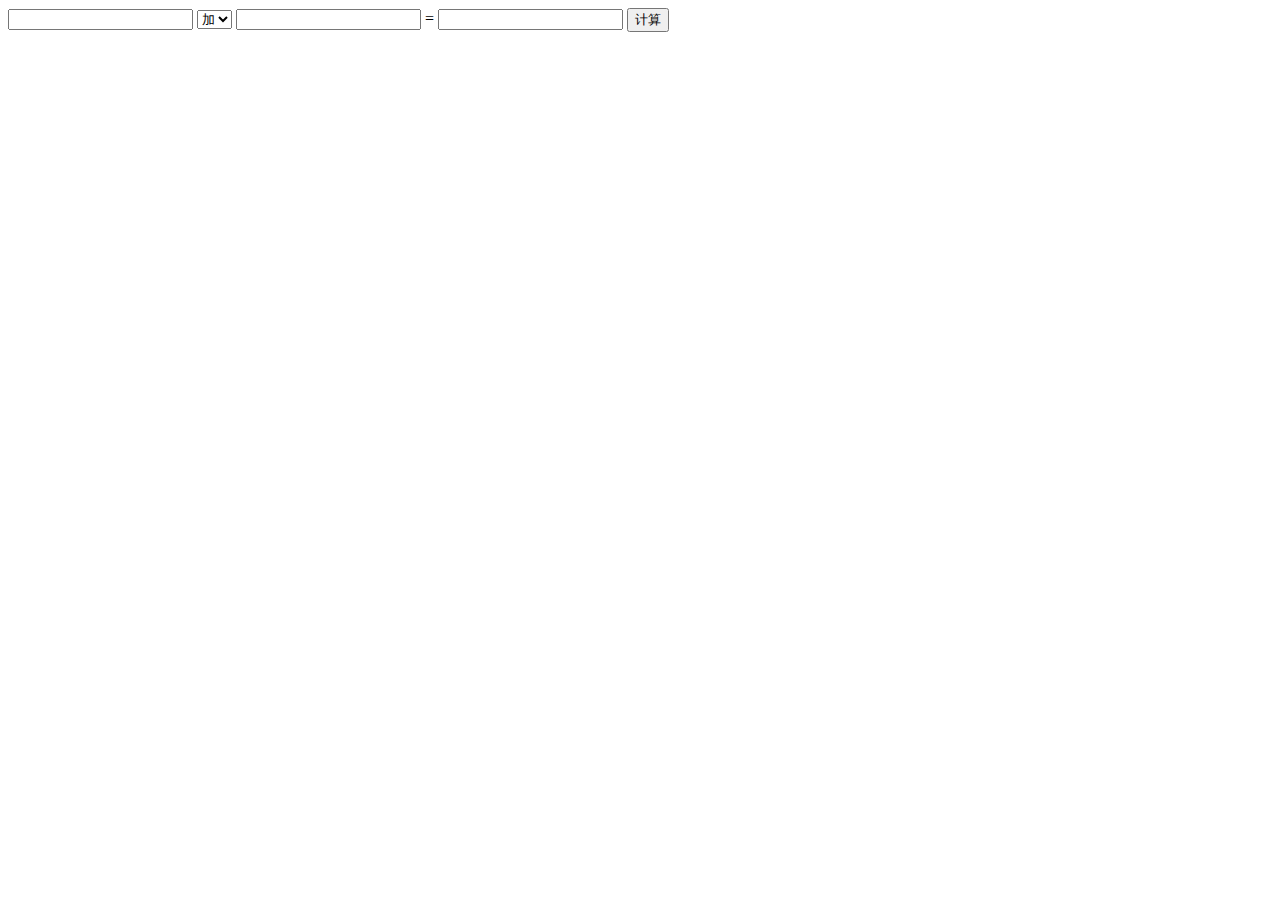
<file: calculator/index.html>
<!DOCTYPE html>
<html lang="en">

<head>
    <meta charset="UTF-8">
    <title>计算器函数</title>
    <script type="text/javascript" src="index.js"></script>
</head>

<body>
    <!-- 输入1 -->
    <input type="text" id="text1" />
    <!-- 符号 -->
    <select id="sign">
        <option value="加">加</option>
        <option value="减">减</option>
        <option value="乘">乘</option>
        <option value="除">除</option>
    </select>
    <!-- 输入2 -->
    <input type="text" id="text2" />
    <span>=</span>
    <!-- 结果 -->
    <input id="result" type="text" />
    <!-- 按钮 -->
    <button id="button" onclick="calculator()">计算</button>
</body>

</html>
</file>
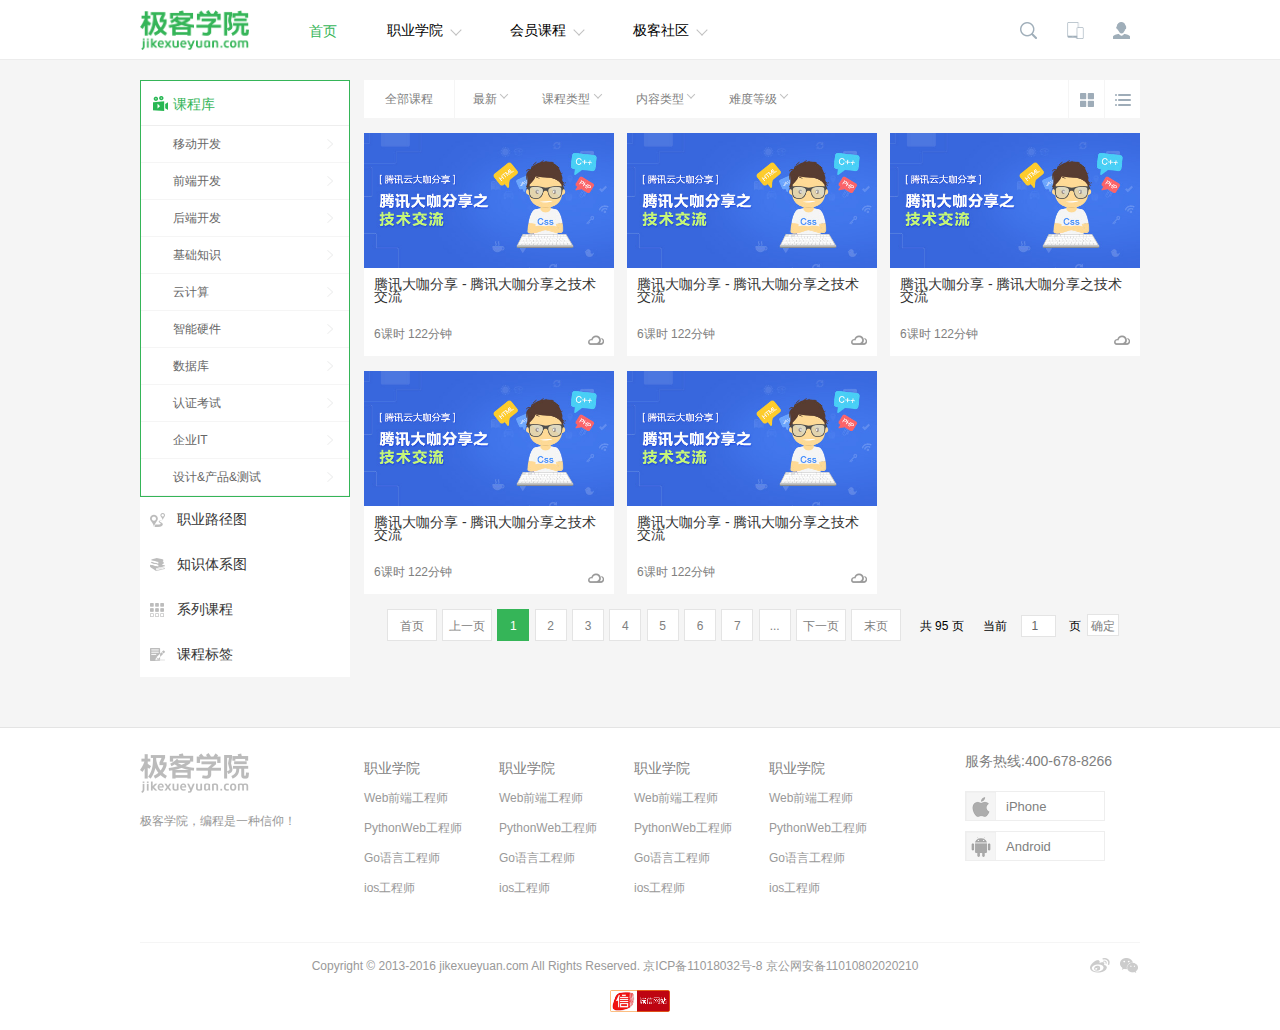
<file: jkxy_course/index.html>
<!DOCTYPE html>
<html lang="en">

<head>
    <meta charset="UTF-8">
    <title>课程库</title>
    <link rel="stylesheet" type="text/css" href="css/index.css">
    
</head>

<body>
    <!-- 头部 -->
    <div id="header">
        <div class="child-header">
            <a href="http://www.jikexueyuan.com" class="logo">
                <img src="images/logo.png" height="40px" width="109px" />
            </a>
            <nav>
                <ul>
                    <li><a href="http://www.jikexueyuan.com" style="color: rgb(53, 181, 88);">首页</a></li>
                    <li>职业学院
                        <span class="arrow-icon"></span>
                        <div class="submenu school-list">
                            <!-- 前端学院 -->
                            <h3>前端学院</h3>
                            <a href="http://www.jikexueyuan.com/zhiye/web">
                                <span class="web-icon"></span> web 前端工程师
                            </a>
                            <!-- 后端学院 -->
                            <h3>后端学院</h3>
                            <a href="http://www.jikexueyuan.com/zhiye/python">
                                <span class="python-icon"></span> Python Web工程师
                            </a>
                            <a href="http://www.jikexueyuan.com/zhiye/go">
                                <span class="go-icon"></span> Go语言工程师
                            </a>
                            <!-- 移动学院 -->
                            <h3>移动学院</h3>
                            <a href="http://www.jikexueyuan.com/zhiye/ios">
                                <span class="ios-icon"></span> iOS工程师
                            </a>
                        </div>
                    </li>
                    <li>
                        会员课程
                        <span class="arrow-icon"></span>
                        <div class="submenu vip-lesson">
                            <a href="http://www.jikexueyuan.com/course/">
                                <span class="kck-icon"></span> 课程库
                                <i>XXX</i>
                            </a>
                            <a href="http://ke.jikexueyuan.com/zhiye/">
                                <span class="zyljt-icon"></span> 职业路径图
                                <i>XXX</i>
                            </a>
                            <a href="http://www.jikexueyuan.com/path/">
                                <span class="zstxt-icon"></span> 知识体系图
                                <i>XXX</i>
                            </a>
                            <a href="http://ke.jikexueyuan.com/xilie/">
                                <span class="xlkc-icon"></span> 系列课程
                                <i>XXX</i>
                            </a>
                            <a href="http://www.jikexueyuan.com/tag/">
                                <span class="kcbq-icon"></span> 课程标签
                                <i>XXX</i>
                            </a>
                            <a href="http://www.jikexueyuan.com/vip/">
                                <span class="vip-icon"></span> VIP会员购买
                                <i>XXX</i>
                            </a>
                        </div>
                    </li>
                    <li>
                        极客社区
                        <span class="arrow-icon"></span>
                        <div class="submenu vip-lesson">
                            <a href="http://wenda.jikexueyuan.com">
                                <span class="jswd-icon"></span> 技术问答
                            </a>
                            <a href="http://wiki.jikexueyuan.com">
                                <span class="wiki-icon"></span> WiKi
                            </a>
                            <a href="http://qun.jikexueyuan.com">
                                <span class="sq-icon"></span> 社群
                            </a>
                            <a href="http://download.jikexueyuan.com">
                                <span class="zyxz-icon"></span> 资源下载
                            </a>
                        </div>
                    </li>
                </ul>
            </nav>
            <!-- 右侧按钮组 -->
            <div class="icon-box">
                <span class="search-icon" id="search-btn"></span>
                <span class="app-icon applist">
            		<div class="submenu">
    					<span class="top-icon"></span>
                <img src="images/heade-rwm.png" />
            </div>
            </span>
            <span class="login-icon applist">
            		<dl class="submenu">
            			<span class="top-icon"></span>
            <dd>
                <a href="http://passport.jikexueyuan.com/sso/reg_phone" class="reg-btn">注册</a>|
                <a href="http://passport.jikexueyuan.com/sso/login" class="login-btn">登陆</a>
            </dd>
            <dd>
                <a href="http://passport.jikexueyuan.com/sso/login">
                    <span class="xxzx-icon"></span> 学习中心
                </a>
            </dd>
            <dd>
                <a href="http://passport.jikexueyuan.com/sso/login">
                    <span class="grzy-icon"></span> 个人主页
                </a>
            </dd>
            <dd>
                <a href="http://passport.jikexueyuan.com/sso/login">
                    <span class="xxtz-icon"></span> 消息通知
                </a>
            </dd>
            <dd>
                <a href="http://passport.jikexueyuan.com/sso/login">
                    <span class="zhsz-icon"></span> 账户设置
                </a>
            </dd>
            </dl>
            </span>
        </div>
    </div>
    <div class="searchbox" id="searchbox">
        <span class="close-icon" id="close-icon"></span>
        <span class="search-icon" id="search-icon"></span>
        <input id="web_search_header" placeholder="搜索课程、问答或Wiki">
        <div class="tagbox">
            <a href="http://search.jikexueyuan.com/course/?q=Android">Android</a>
            <a href="http://search.jikexueyuan.com/course/?q=iOS">IOS</a>
            <a href="http://search.jikexueyuan.com/course/?q=HTML5">Html5</a>
        </div>
    </div>
    </div>
    <!-- 头部结束 -->
    <!-- 内容 -->
    <div id="pager">
        <!-- crumbs -->
        <div class="crumbs">
            <a href="#">首页</a>
            <em>></em>
            <a href="#">课程库</a>
        </div>
        <!-- wrap -->
        <div class="wrap">
            <div id="main">
                <div class="sort">
                    <div class="sortMode">
                        <h3>全部课程</h3>
                        <dl>
                            <dt>
                                <span>最新</span>
                                <span class="arrow-icon"></span>
                            </dt>
                            <dd>
                                <a href="#">最新</a>
                                <a href="#">最热</a>
                            </dd>
                        </dl>
                        <dl>
                            <dt>
                                <span>课程类型</span>
                                <span class="arrow-icon"></span>
                            </dt>
                            <dd>
                                <a href="#">VIP</a>
                                <a href="#">免费</a>
                                <a href="#">认证专享</a>
                                <a href="#">全部</a>
                            </dd>
                        </dl>
                        <dl>
                            <dt>
                                <span>内容类型</span>
                                <span class="arrow-icon"></span>
                            </dt>
                            <dd>
                                <a href="#">知识精讲</a>
                                <a href="#">项目实战</a>
                                <a href="#">全部</a>
                            </dd>
                        </dl>
                        <dl>
                            <dt>
                                <span>难度等级</span>
                                <span class="arrow-icon"></span>
                            </dt>
                            <dd>
                                <a href="#">初级</a>
                                <a href="#">中级</a>
                                <a href="#">高级</a>
                                <a href="#">全部</a>
                            </dd>
                        </dl>
                    </div>
                    <div class="previewMode">
                        <ul>
                            <!-- 快捷模式 -->
                            <li class="kuai-icon" id="kuai-icon"><i></i></li>
                            <!-- 列表模式 -->
                            <li class="list-icon" id="list-icon"><i></i></li>
                        </ul>
                    </div>
                </div>
                <div class="lesson-list" id="lesson-list">
                    <ul>
                        <li>
                            <div class="lesson-img-box">
                                <a href="#">
                                    <img src="images/581ae2cb75899.jpg">
                                    <div class="lesson-play"><i></i></div>
                                </a>
                            </div>
                            <div class="lesson-info">
                                <h2><a href="#">腾讯大咖分享 - 腾讯大咖分享之技术交流</a></h2>
                                <p>
                                    本课程主要是腾讯大咖与大家分享一些技术经验与心得。
                                </p>
                                <div class="timeandicon">
                                    <div class="time cf">
                                        <dl>
                                            <dd class="mar-b8">
                                                <i class="time-icon"></i>
                                                <span>6课时 122分钟</span>
                                            </dd>
                                            <dd class="zhongji">
                                                <i class="xinhao-icon"></i>
                                                <span>高级</span>
                                            </dd>
                                        </dl>
                                        <span class="learn-num">2251人学习</span>
                                    </div>
                                    <div class="icon cf">
                                        <a href="#">
                                            <img src="images/572318c5ac303.png">
                                        </a>
                                    </div>
                                </div>
                            </div>
                        </li>
                        <li>
                            <div class="lesson-img-box">
                                <a href="#">
                                    <img src="images/581ae2cb75899.jpg">
                                    <div class="lesson-play"><i></i></div>
                                </a>
                            </div>
                            <div class="lesson-info">
                                <h2><a href="#">腾讯大咖分享 - 腾讯大咖分享之技术交流</a></h2>
                                <p>
                                    本课程主要是腾讯大咖与大家分享一些技术经验与心得。
                                </p>
                                <div class="timeandicon">
                                    <div class="time cf">
                                        <dl>
                                            <dd class="mar-b8">
                                                <i class="time-icon"></i>
                                                <span>6课时 122分钟</span>
                                            </dd>
                                            <dd class="zhongji">
                                                <i class="xinhao-icon"></i>
                                                <span>高级</span>
                                            </dd>
                                        </dl>
                                        <span class="learn-num">2251人学习</span>
                                    </div>
                                    <div class="icon cf">
                                        <a href="#">
                                            <img src="images/572318c5ac303.png">
                                        </a>
                                    </div>
                                </div>
                            </div>
                        </li>
                        <li>
                            <div class="lesson-img-box">
                                <a href="#">
                                    <img src="images/581ae2cb75899.jpg">
                                    <div class="lesson-play"><i></i></div>
                                </a>
                            </div>
                            <div class="lesson-info">
                                <h2><a href="#">腾讯大咖分享 - 腾讯大咖分享之技术交流</a></h2>
                                <p>
                                    本课程主要是腾讯大咖与大家分享一些技术经验与心得。
                                </p>
                                <div class="timeandicon">
                                    <div class="time cf">
                                        <dl>
                                            <dd class="mar-b8">
                                                <i class="time-icon"></i>
                                                <span>6课时 122分钟</span>
                                            </dd>
                                            <dd class="zhongji">
                                                <i class="xinhao-icon"></i>
                                                <span>高级</span>
                                            </dd>
                                        </dl>
                                        <span class="learn-num">2251人学习</span>
                                    </div>
                                    <div class="icon cf">
                                        <a href="#">
                                            <img src="images/572318c5ac303.png">
                                        </a>
                                    </div>
                                </div>
                            </div>
                        </li>
                        <li>
                            <div class="lesson-img-box">
                                <a href="#">
                                    <img src="images/581ae2cb75899.jpg">
                                    <div class="lesson-play"><i></i></div>
                                </a>
                            </div>
                            <div class="lesson-info">
                                <h2><a href="#">腾讯大咖分享 - 腾讯大咖分享之技术交流</a></h2>
                                <p>
                                    本课程主要是腾讯大咖与大家分享一些技术经验与心得。
                                </p>
                                <div class="timeandicon">
                                    <div class="time cf">
                                        <dl>
                                            <dd class="mar-b8">
                                                <i class="time-icon"></i>
                                                <span>6课时 122分钟</span>
                                            </dd>
                                            <dd class="zhongji">
                                                <i class="xinhao-icon"></i>
                                                <span>高级</span>
                                            </dd>
                                        </dl>
                                        <span class="learn-num">2251人学习</span>
                                    </div>
                                    <div class="icon cf">
                                        <a href="#">
                                            <img src="images/572318c5ac303.png">
                                        </a>
                                    </div>
                                </div>
                            </div>
                        </li>
                        <li>
                            <!-- 图片部分 -->
                            <div class="lesson-img-box">
                                <a href="#">
                                    <img src="images/581ae2cb75899.jpg">
                                    <div class="lesson-play"><i></i></div>
                                </a>
                            </div>
                            <!-- 文字部分 -->
                            <div class="lesson-info">
                                <h2><a href="#">腾讯大咖分享 - 腾讯大咖分享之技术交流</a></h2>
                                <p>
                                    本课程主要是腾讯大咖与大家分享一些技术经验与心得。
                                </p>
                                <div class="timeandicon">
                                    <div class="time cf">
                                        <dl>
                                            <dd class="mar-b8">
                                                <i class="time-icon"></i>
                                                <span>6课时 122分钟</span>
                                            </dd>
                                            <dd class="zhongji">
                                                <i class="xinhao-icon"></i>
                                                <span>高级</span>
                                            </dd>
                                        </dl>
                                        <span class="learn-num">2251人学习</span>
                                    </div>
                                    <div class="icon cf">
                                        <a href="#">
                                            <img src="images/572318c5ac303.png">
                                        </a>
                                    </div>
                                </div>
                            </div>
                        </li>
                    </ul>
                </div>
                <div id="page-nav">
                    <ul class="pages">
                        <li class="pgNext">首页</li>
                        <li class="pgNext">上一页</li>
                        <li class="pgCurrent pgNumber">1</li>
                        <li class="pgNumber">2</li>
                        <li class="pgNumber">3</li>
                        <li class="pgNumber">4</li>
                        <li class="pgNumber">5</li>
                        <li class="pgNumber">6</li>
                        <li class="pgNumber">7</li>
                        <li>...</li>
                        <li class="pgNext">下一页</li>
                        <li class="pgNext">末页</li>
                        <li class="pgTotal">共 95 页</li>
                        <li class="pgNow">
                            当前
                            <input type="text" value="1" id="gotoVal" /> 页
                        </li>
                        <li class="go">确定</li>
                    </ul>
                </div>
            </div>
            <div id="aside">
                <div class="aside-allCategory">
                    <!-- 标题 -->
                    <div class="hd">
                        <a href="#">
                            <i class="hd-icon"></i> 课程库
                        </a>
                    </div>
                    <!-- 分类 -->
                    <div class="bd">
                        <ul class="bd-list">
                            <li>
                                <div>
                                    <a href="#">移动开发</a>
                                    <div class="list-show" style="top:-45px;">
                                        <dl>
                                            <dt><a href="#">应用开发</a></dt>
                                            <dd>
                                                <a href="#">Android</a>
                                                <a href="#">IOS</a>
                                            </dd>
                                        </dl>
                                        <dl>
                                            <dt><a href="#">应用开发</a></dt>
                                            <dd>
                                                <a href="#">Android</a>
                                                <a href="#">IOS</a>
                                                <a href="#">Android</a>
                                                <a href="#">IOS</a>
                                                <a href="#">Android</a>
                                                <a href="#">IOS</a>
                                            </dd>
                                        </dl>
                                    </div>
                                </div>
                            </li>
                            <li>
                                <div>
                                    <a href="#">前端开发</a>
                                    <div class="list-show">
                                        <dl>
                                            <dt><a href="#">前端基础</a></dt>
                                            <dd>
                                                <a href="#">Android</a>
                                                <a href="#">IOS</a>
                                            </dd>
                                        </dl>
                                        <dl>
                                            <dt><a href="#">前端进阶</a></dt>
                                            <dd>
                                                <a href="#">Android</a>
                                                <a href="#">IOS</a>
                                                <a href="#">Android</a>
                                                <a href="#">IOS</a>
                                                <a href="#">Android</a>
                                                <a href="#">IOS</a>
                                            </dd>
                                        </dl>
                                    </div>
                                </div>
                            </li>
                            <li>
                                <div>
                                    <a href="#">后端开发</a>
                                    <div class="list-show">
                                        <dl>
                                            <dt><a href="#">Python</a></dt>
                                            <dd>
                                                <a href="#">Android</a>
                                                <a href="#">IOS</a>
                                            </dd>
                                        </dl>
                                        <dl>
                                            <dt><a href="#">PHP</a></dt>
                                            <dd>
                                                <a href="#">Android</a>
                                                <a href="#">IOS</a>
                                                <a href="#">Android</a>
                                                <a href="#">IOS</a>
                                                <a href="#">Android</a>
                                                <a href="#">IOS</a>
                                            </dd>
                                        </dl>
                                    </div>
                                </div>
                            </li>
                            <li>
                                <div>
                                    <a href="#">基础知识</a>
                                    <div class="list-show">
                                        <dl>
                                            <dt><a href="#">基础语言</a></dt>
                                            <dd>
                                                <a href="#">C</a>
                                                <a href="#">C++</a>
                                            </dd>
                                        </dl>
                                        <dl>
                                            <dt><a href="#">计算机基础</a></dt>
                                            <dd>
                                                <a href="#">计算机组成原理</a>
                                                <a href="#">网络工程</a>
                                                <a href="#">Word</a>
                                                <a href="#">Excl</a>
                                                <a href="#">Android</a>
                                                <a href="#">IOS</a>
                                            </dd>
                                        </dl>
                                    </div>
                                </div>
                            </li>
                            <li>
                                <div>
                                    <a href="#">云计算</a>
                                    <div class="list-show">
                                        <dl>
                                            <dt><a href="#">云计算</a></dt>
                                            <dd>
                                                <a href="#">OpenStack</a>
                                                <a href="#">Docker</a>
                                            </dd>
                                        </dl>
                                        <dl>
                                            <dt><a href="#">大数据</a></dt>
                                            <dd>
                                                <a href="#">Android</a>
                                                <a href="#">IOS</a>
                                                <a href="#">Android</a>
                                                <a href="#">IOS</a>
                                                <a href="#">Android</a>
                                                <a href="#">IOS</a>
                                            </dd>
                                        </dl>
                                    </div>
                                </div>
                            </li>
                            <li>
                                <div>
                                    <a href="#">智能硬件</a>
                                    <div class="list-show">
                                        <dl>
                                            <dt><a href="#">智能硬件</a></dt>
                                            <dd>
                                                <a href="#">Android</a>
                                                <a href="#">IOS</a>
                                            </dd>
                                        </dl>
                                        <dl>
                                            <dt><a href="#">智能硬件</a></dt>
                                            <dd>
                                                <a href="#">Android</a>
                                                <a href="#">IOS</a>
                                                <a href="#">Android</a>
                                                <a href="#">IOS</a>
                                                <a href="#">Android</a>
                                                <a href="#">IOS</a>
                                            </dd>
                                        </dl>
                                    </div>
                                </div>
                            </li>
                            <li>
                                <div>
                                    <a href="#">数据库</a>
                                    <div class="list-show">
                                        <dl>
                                            <dt><a href="#">数据库基础</a></dt>
                                            <dd>
                                                <a href="#">Android</a>
                                                <a href="#">IOS</a>
                                            </dd>
                                        </dl>
                                        <dl>
                                            <dt><a href="#">数据库进阶</a></dt>
                                            <dd>
                                                <a href="#">Android</a>
                                                <a href="#">IOS</a>
                                                <a href="#">Android</a>
                                                <a href="#">IOS</a>
                                                <a href="#">Android</a>
                                                <a href="#">IOS</a>
                                            </dd>
                                        </dl>
                                    </div>
                                </div>
                            </li>
                            <li>
                                <div>
                                    <a href="#">认证考试</a>
                                    <div class="list-show">
                                        <dl>
                                            <dt><a href="#">认证考试</a></dt>
                                            <dd>
                                                <a href="#">Android</a>
                                                <a href="#">IOS</a>
                                            </dd>
                                        </dl>
                                        <dl>
                                            <dt><a href="#">认证考试</a></dt>
                                            <dd>
                                                <a href="#">Android</a>
                                                <a href="#">IOS</a>
                                                <a href="#">Android</a>
                                                <a href="#">IOS</a>
                                                <a href="#">Android</a>
                                                <a href="#">IOS</a>
                                            </dd>
                                        </dl>
                                    </div>
                                </div>
                            </li>
                            <li>
                                <div>
                                    <a href="#">企业IT</a>
                                    <div class="list-show">
                                        <dl>
                                            <dt><a href="#">企业IT</a></dt>
                                            <dd>
                                                <a href="#">Android</a>
                                                <a href="#">IOS</a>
                                            </dd>
                                        </dl>
                                        <dl>
                                            <dt><a href="#">企业IT</a></dt>
                                            <dd>
                                                <a href="#">Android</a>
                                                <a href="#">IOS</a>
                                                <a href="#">Android</a>
                                                <a href="#">IOS</a>
                                                <a href="#">Android</a>
                                                <a href="#">IOS</a>
                                            </dd>
                                        </dl>
                                    </div>
                                </div>
                            </li>
                            <li>
                                <div>
                                    <a href="#">设计&产品&测试</a>
                                    <div class="list-show">
                                        <dl>
                                            <dt><a href="#">应用开发</a></dt>
                                            <dd>
                                                <a href="#">Android</a>
                                                <a href="#">IOS</a>
                                            </dd>
                                        </dl>
                                        <dl>
                                            <dt><a href="#">应用开发</a></dt>
                                            <dd>
                                                <a href="#">Android</a>
                                                <a href="#">IOS</a>
                                                <a href="#">Android</a>
                                                <a href="#">IOS</a>
                                                <a href="#">Android</a>
                                                <a href="#">IOS</a>
                                            </dd>
                                        </dl>
                                    </div>
                                </div>
                            </li>
                        </ul>
                    </div>
                </div>
                <!-- 标题列表 -->
                <ul class="hdlist">
                    <li>
                        <a href="#">
                            <i class="icon-zylj"></i> 职业路径图
                        </a>
                    </li>
                    <li>
                        <a href="#">
                            <i class="icon-zstx"></i> 知识体系图
                        </a>
                    </li>
                    <li>
                        <a href="#">
                            <i class="icon-xlkc"></i> 系列课程
                        </a>
                    </li>
                    <li>
                        <a href="#">
                            <i class="icon-kcbq"></i> 课程标签
                        </a>
                    </li>
                </ul>
            </div>
        </div>
    </div>
    <!-- 内容结束 -->
    <!-- 尾部 -->
    <div id="footer">
        <div class="jkinfor-block">
            <div class="jkinfor cf">
                <div class="jk-logo">
                    <img src="images/jk-logo-footer.png" />
                    <p>极客学院，编程是一种信仰！</p>
                </div>
                <dl>
                    <dt>职业学院</dt>
                    <dd><a href="http://www.jikexueyuan.com/zhiye/web">Web前端工程师</a></dd>
                    <dd><a href="http://www.jikexueyuan.com/zhiye/python">PythonWeb工程师</a></dd>
                    <dd><a href="http://www.jikexueyuan.com/zhiye/go">Go语言工程师</a></dd>
                    <dd><a href="http://www.jikexueyuan.com/zhiye/ios">ios工程师</a></dd>
                </dl>
                <dl>
                    <dt>职业学院</dt>
                    <dd><a href="http://www.jikexueyuan.com/zhiye/web">Web前端工程师</a></dd>
                    <dd><a href="http://www.jikexueyuan.com/zhiye/python">PythonWeb工程师</a></dd>
                    <dd><a href="http://www.jikexueyuan.com/zhiye/go">Go语言工程师</a></dd>
                    <dd><a href="http://www.jikexueyuan.com/zhiye/ios">ios工程师</a></dd>
                </dl>
                <dl>
                    <dt>职业学院</dt>
                    <dd><a href="http://www.jikexueyuan.com/zhiye/web">Web前端工程师</a></dd>
                    <dd><a href="http://www.jikexueyuan.com/zhiye/python">PythonWeb工程师</a></dd>
                    <dd><a href="http://www.jikexueyuan.com/zhiye/go">Go语言工程师</a></dd>
                    <dd><a href="http://www.jikexueyuan.com/zhiye/ios">ios工程师</a></dd>
                </dl>
                <dl>
                    <dt>职业学院</dt>
                    <dd><a href="http://www.jikexueyuan.com/zhiye/web">Web前端工程师</a></dd>
                    <dd><a href="http://www.jikexueyuan.com/zhiye/python">PythonWeb工程师</a></dd>
                    <dd><a href="http://www.jikexueyuan.com/zhiye/go">Go语言工程师</a></dd>
                    <dd><a href="http://www.jikexueyuan.com/zhiye/ios">ios工程师</a></dd>
                </dl>
                <div class="jk-down">
                    <p class="hot-tel">服务热线:400-678-8266</p>
                    <div class="downCon down-ios">
                        <img src="images/iosapp.png"> iPhone
                    </div>
                    <div class="downCon down-and">
                        <img src="images/iosapp.png"> Android
                    </div>
                </div>
            </div>
        </div>
        <div class="copyright">
            Copyright © 2013-2016
            <strong>
        		<a href="http://www.jikexueyuan.com/">jikexueyuan.com</a>
        	</strong> All Rights Reserved. 京ICP备11018032号-8 京公网安备11010802020210
            <a href="http://qun.jikexueyuan.com/jikexueyuan/topic/430" class="down-wechat"></a>
            <a href="http://weibo.com/jikexueyuan" class="down-sina"></a>
            <a href="https://credit.szfw.org/CX20160908025320080267.html" style="display:block; margin: 15px auto 0;">
                <img src="images/cert.png" width="60px">
            </a>
        </div>
    </div>
    <!-- 尾部结束 -->
    <div class="goTop">
    	<span class="top"></span>
    </div>
    <script type="text/javascript" src="js/jquery-3.1.0.min.js"></script>
    <script type="text/javascript" src="js/index.js"></script>
</body>

</html>
</file>
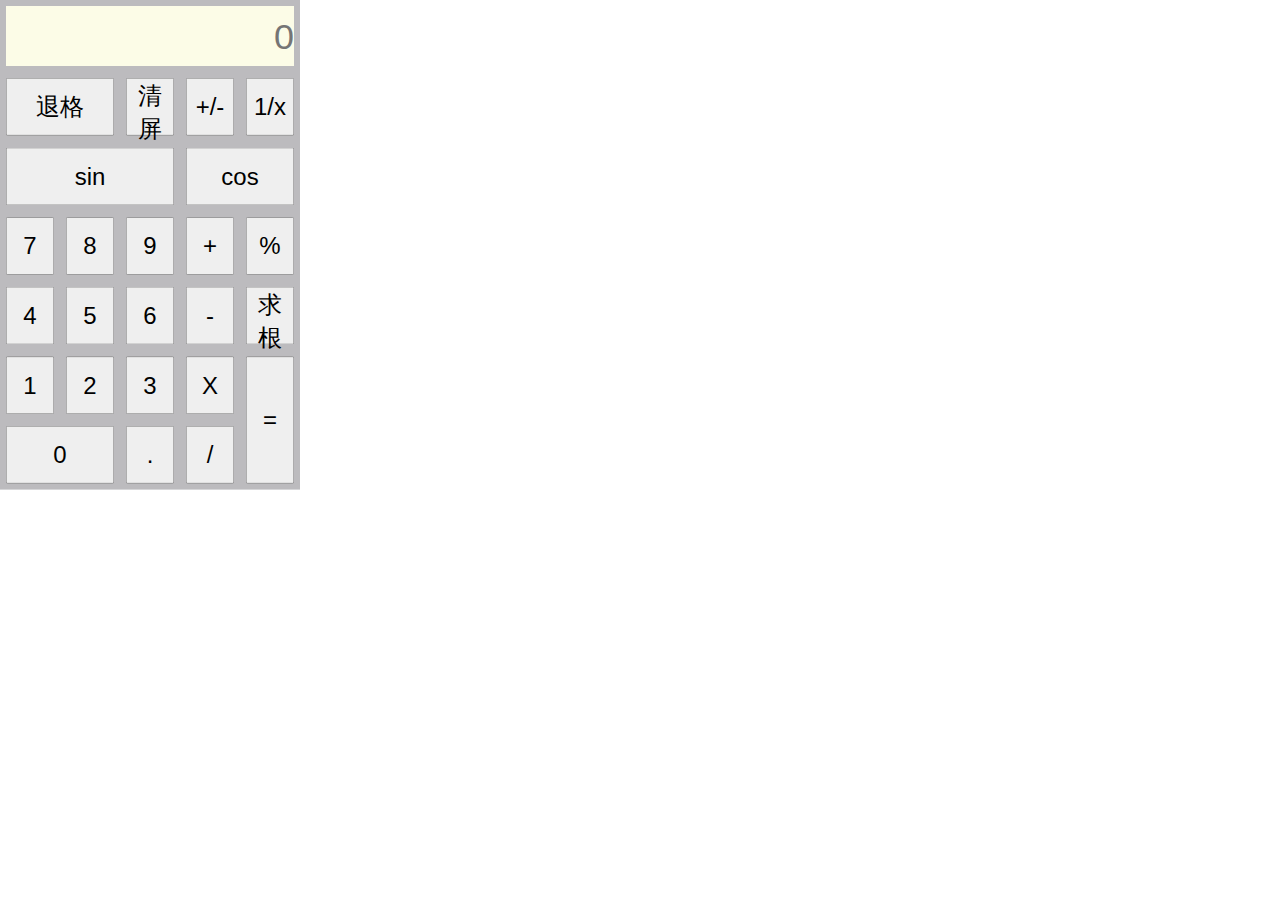
<file: standardCal/index.html>
<!DOCTYPE html>
<html lang="en">

<head>
    <meta charset="UTF-8">
    <title>标准计算器</title>
	<link rel="stylesheet" type="text/css" href="index.css">
</head>

<body>
    <div id="calculator">
        <!-- 显示界面 -->
        <input type="text" id="result" class="result" placeholder="0" disabled />
        <button class="btn btnDwidth" id="back"	name="sign">退格</button>
        <button class="btn" id="clear" name="sign">清屏</button>
        <button class="btn" id="pon" name="sign">+/-</button>
        <button class="btn right" id="countBack" name="sign">1/x</button>
        <button class="btn btnTwidth" name="sign">sin</button>
        <button class="btn btnDwidth right" name="sign">cos</button>
        <button class="btn" name="number">7</button>
        <button class="btn" name="number">8</button>
        <button class="btn" name="number">9</button>
        <button class="btn" name="sign">+</button>
        <button class="btn right" name="sign">%</button>
        <button class="btn" name="number">4</button>
        <button class="btn" name="number">5</button>
        <button class="btn" name="number">6</button>
        <button class="btn" name="sign">-</button>
        <button class="btn right" name="sign">求根</button>
        <button class="btn" name="number">1</button>
        <button class="btn" name="number">2</button>
        <button class="btn" name="number">3</button>
        <button class="btn" name="sign">X</button>
        <button class="btn btnDheight right bottom" id="cal" name="sign">=</button>
        <button class="btn btnDwidth bottom relativeBottom" name="number">0</button>
        <button class="btn bottom relativeBottom" name="sign">.</button>
        <button class="btn bottom relativeBottom" name="sign">/</button>
        
    </div>
    <script type="text/javascript" src="index.js"></script>
</body>

</html>
</file>
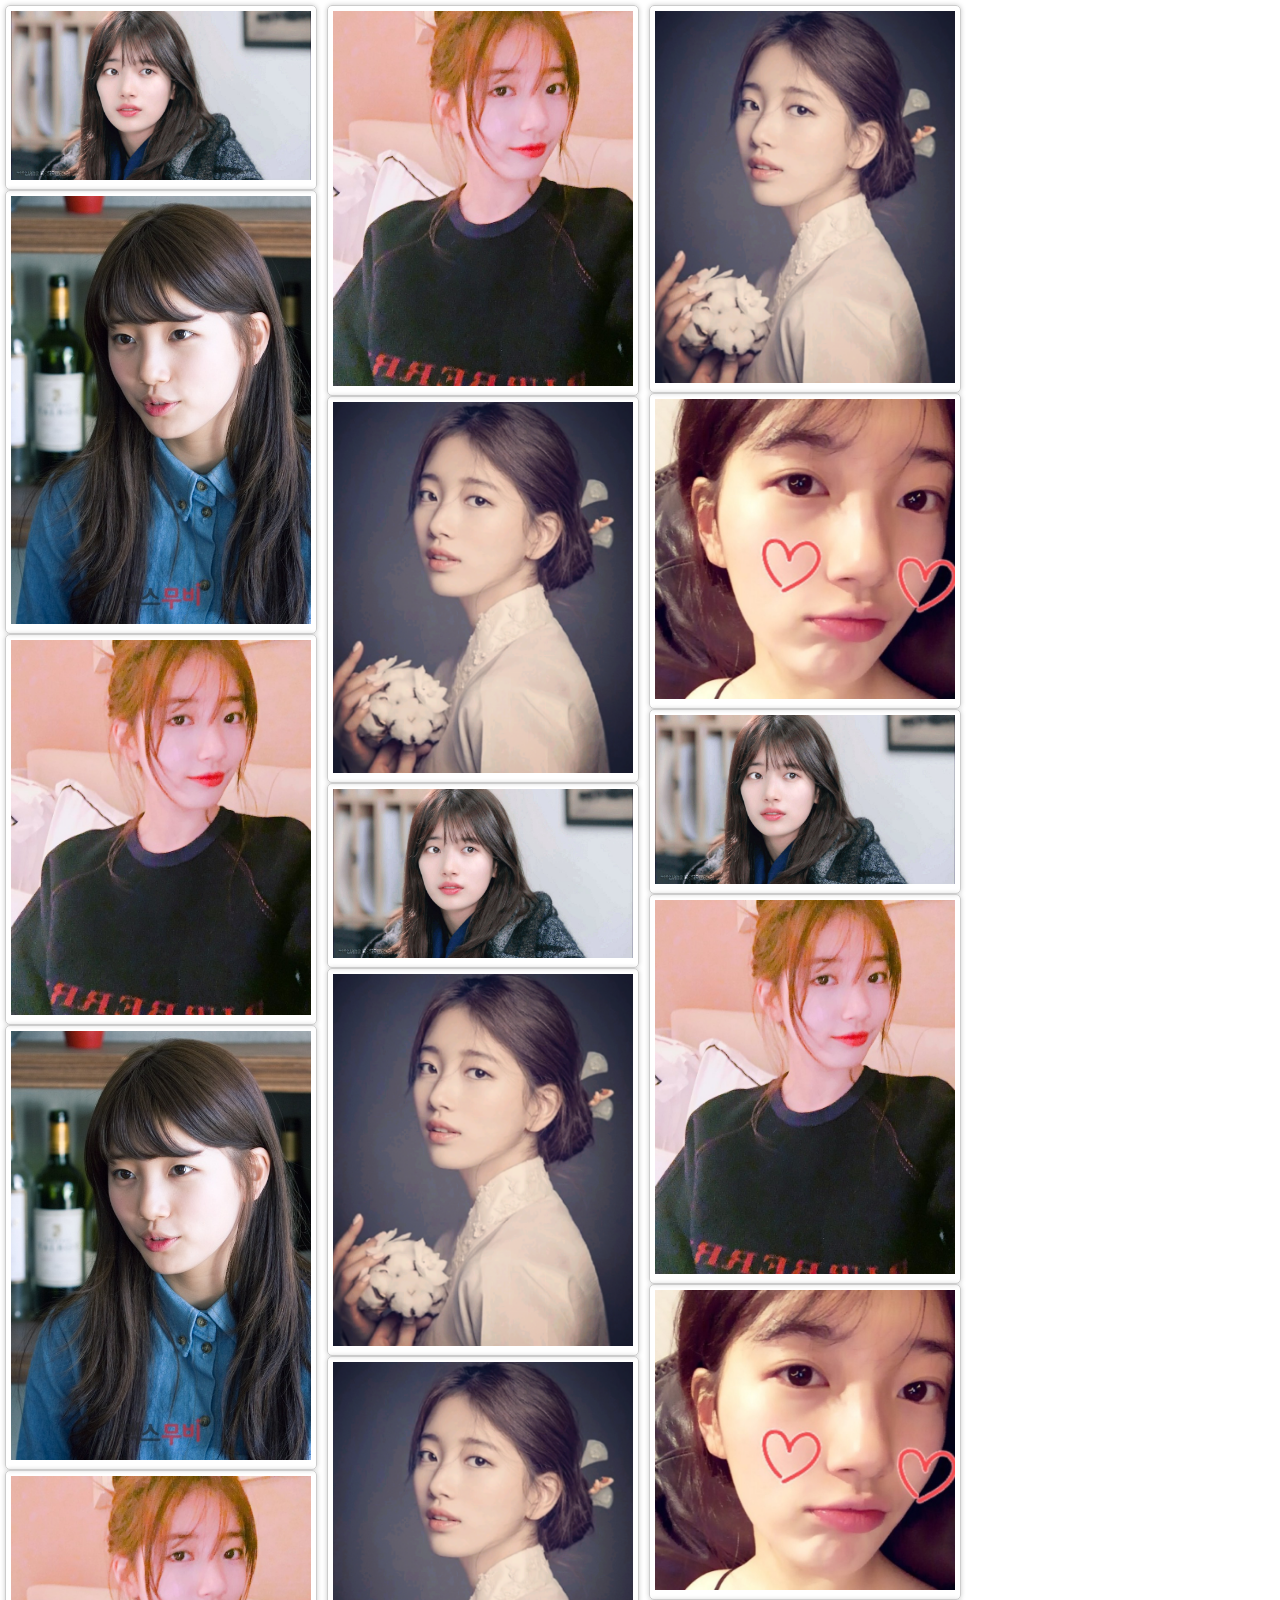
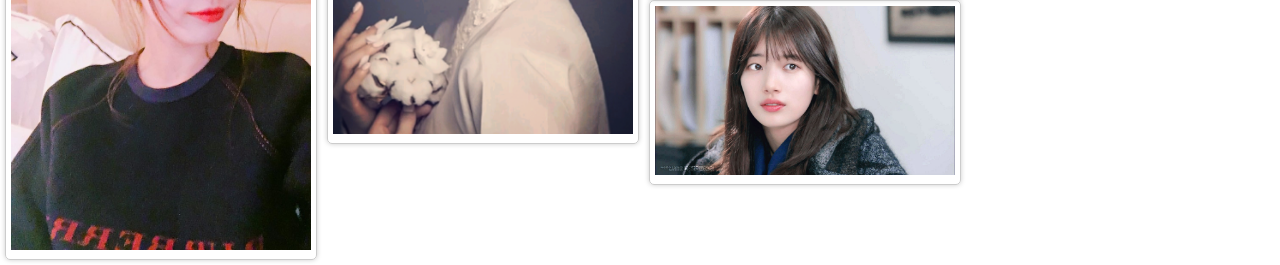
<file: waterfall/index.html>
<!DOCTYPE html>
<html lang="en">

<head>
    <meta charset="UTF-8">
    <title>瀑布流</title>
    <link rel="stylesheet" type="text/css" href="css/index.css">
</head>

<body>
    <div id="container">
        <div class="box">
            <div class="box_img">
                <img src="images/1.jpg">
            </div>
        </div>
        <div class="box">
            <div class="box_img">
                <img src="images/2.jpeg">
            </div>
        </div>
        <div class="box">
            <div class="box_img">
                <img src="images/3.png">
            </div>
        </div>
        <div class="box">
            <div class="box_img">
                <img src="images/4.jpg">
            </div>
        </div>
        <div class="box">
            <div class="box_img">
                <img src="images/5.jpeg">
            </div>
        </div>
        <div class="box">
            <div class="box_img">
                <img src="images/3.png">
            </div>
        </div>
        <div class="box">
            <div class="box_img">
                <img src="images/2.jpeg">
            </div>
        </div>
        <div class="box">
            <div class="box_img">
                <img src="images/1.jpg">
            </div>
        </div>
        <div class="box">
            <div class="box_img">
                <img src="images/1.jpg">
            </div>
        </div>
        <div class="box">
            <div class="box_img">
                <img src="images/2.jpeg">
            </div>
        </div>
        <div class="box">
            <div class="box_img">
                <img src="images/3.png">
            </div>
        </div>
        <div class="box">
            <div class="box_img">
                <img src="images/4.jpg">
            </div>
        </div>
        <div class="box">
            <div class="box_img">
                <img src="images/5.jpeg">
            </div>
        </div>
        <div class="box">
            <div class="box_img">
                <img src="images/3.png">
            </div>
        </div>
        <div class="box">
            <div class="box_img">
                <img src="images/2.jpeg">
            </div>
        </div>
        <div class="box">
            <div class="box_img">
                <img src="images/1.jpg">
            </div>
        </div>
    </div>
    <script type="text/javascript" src="js/jquery-3.1.0.min.js"></script>
    <script type="text/javascript" src="js/index.js"></script>
</body>

</html>
</file>
<file: jkxy_course/css/index.css>
* {
    margin: 0;
    padding: 0;
    font-family: Verdana, "Lantinghei SC", "Hiragino Sans GB", "Microsoft Yahei", Helvetica, arial, \5b8b\4f53, sans-serif;
}

body {
    background: #f5f5f5;
}

i {
    font-style: normal;
}

#header {
    height: 60px;
    border-bottom: 1px solid #ececec;
    background: #fff;
}

#header img,
#header ul,
#header nav,
#header div,
#header span,
#header a,
#header h3,
#header span,
#header i {
    text-decoration: none;
    vertical-align: middle;
    box-sizing: border-box;
}

button,
h1,
h2,
h3,
h4,
h5,
h6,
input,
select,
textarea {
    font-size: 100%;
    font-weight: 400;
}

a,
dd,
div,
dl,
dt,
i,
img,
input,
li,
p,
span,
ul {
    text-decoration: none;
    box-sizing: border-box;
    -moz-box-sizing: border-box;
    -moz-box-sizing: border-box;
}

a,
a:hover,
a:link,
a:visited {
    border: 0 none;
}

article,
aside,
figcaption,
figure,
footer,
header,
hgroup,
nav,
section,
video {
    display: block;
}

#header .child-header {
    width: 1000px;
    margin: 0 auto;
    height: 60px;
    line-height: 60px;
    position: relative;
}

#header .logo {
    width: 109px;
    display: inline-block;
    margin-right: 60px;
    height: 60px;
    float: left;
}

#header .logo img {
    float: left;
    width: 109px;
    margin-top: 10px;
    border: 0 none;
}


/*header nav*/

#header nav {
    height: 60px;
    display: inline-block;
    float: left;
}

ul,
ol {
    list-style: none;
}

#header nav li {
    position: relative;
    font-size: 14px;
    display: inline-block;
    margin-right: 50px;
    cursor: pointer;
    height: 60px;
    float: left;
}

#header nav li:hover {
    color: #35b558;
    cursor: pointer;
}

#header nav a:hover {
    color: #35b558;
}

.arrow-icon {
    margin-bottom: 2px;
    width: 8px;
    height: 8px;
    border-top: 1px solid #c1c1c1;
    border-left: 1px solid #c1c1c1;
    display: inline-block;
    transform: rotate(-135deg);
    -webkit-transform: rotate(-135deg);
    -moz-transform: rotate(-135deg);
    -ms-transform: rotate(-135deg);
    transform-origin: 4px 4px;
}

#header nav li:hover span.arrow-icon {
    margin-bottom: -2px;
    border-top: 1px solid #35b558;
    border-left: 1px solid #35b558;
    transform: rotate(45deg);
    -webkit-transform: rotate(45deg);
    -moz-transform: rotate(45deg);
    -ms-transform: rotate(45deg);
    animation: rotate 1s ease normal;
    -moz-animation: rotate 1s ease normal;
    -webkit-animation: rotate 1s ease normal;
}

@keyframes rotate {
    100% {
        transform: rotate(405deg);
    }
}

#header nav li span {
    margin-left: 5px;
}


/*下拉菜单的位置以及样式设置，默认不显示且保持透明*/

#header nav .submenu {
    display: none;
    opacity: 0;
    position: absolute;
    z-index: 1000;
    top: 61px;
    left: 0;
    background: #fff;
    font-size: 12px;
    color: #666;
    width: 280px;
}


/*下拉菜单动画显示*/

#header nav li:hover .submenu {
    display: block;
    opacity: 1;
    animation: myfirst 0.8s ease normal;
    -moz-animation: myfirst 0.8s ease normal;
    -webkit-animation: myfirst 0.8s ease normal;
}

@keyframes myfirst {
    0% {
        opacity: 0;
    }
    100% {
        opacity: 1;
    }
}


/*课程下拉菜单中的h3标题样式*/

#header nav .submenu h3 {
    margin: 10px 0;
    padding: 0 15px;
    background: #fafafa;
    height: 28px;
    line-height: 28px;
    font-weight: 300;
}


/*课程下拉菜单中的a标签样式*/

#header nav .submenu a {
    display: block;
    height: 30px;
    line-height: 30px;
    padding: 0 15px;
}

#header nav .vip-lesson a {
    display: block;
    height: 40px;
    line-height: 40px;
    /*color: #666;*/
}

#header nav .vip-lesson a:hover {
    background-color: #fafafa;
}

#header nav a {
    color: #333;
}

#header nav .vip-lesson a i {
    color: #bbb;
    float: right;
}


/*allicon.png 的统一设置*/

.vip-lesson span,
.school-list span {
    background: url(../images/allicon.png) 0 0 no-repeat;
    background-size: 64px 64px;
    width: 14px;
    height: 14px;
    display: inline-block;
    margin-right: 10px!important;
}

.vip-lesson .kck-icon {
    background-position: 0 -13px;
}

.vip-lesson .zyljt-icon {
    background-position: -45px 0;
}

.vip-lesson .zstxt-icon {
    background-position: -30px -13px;
}

.vip-lesson .jswd-icon {
    background-position: 0 -27px;
}

.vip-lesson .wiki-icon {
    background-position: -29px -27px;
}

.vip-lesson .sq-icon {
    background-position: 0 2px;
}

.vip-lesson .zyxz-icon {
    background-position: -30px 0;
}

.vip-lesson .xlkc-icon {
    background: url(../images/xlkc2.png) 0 0 no-repeat;
    background-position: 0 0;
    background-size: 12px 12px;
}

.vip-lesson .kcbq-icon {
    background-position: -15px -13px;
}

.vip-lesson .vip-icon {
    background-position: -16px 0;
}

.school-list .web-icon {
    background-position: -15px -27px;
}


/*allicon3.png 的统一设置*/

.school-list span.python-icon,
.school-list span.go-icon,
.school-list span.ios-icon {
    background: url(../images/allicon3.png) 0 0 no-repeat;
    background-position: 0 0;
    background-size: 16px 148px;
}

.school-list span.python-icon {
    background-position: -2px -2px;
}

.school-list span.go-icon {
    background-position: -2px -38px;
}

.school-list span.ios-icon {
    background-position: -2px -82px;
}


/*header icon-box*/

#header .icon-box {
    float: right;
    text-align: right;
    width: 200px;
    margin-right: 10px;
    height: 60px;
    position: relative;
}

#header .icon-box span {
    height: 60px;
    width: 17px;
    display: inline-block;
    margin-left: 25px;
    cursor: pointer;
    position: relative;
}

#header .search-icon {
    background: url(../images/search-icon.png) 0 0 no-repeat;
    background-size: 17px 17px;
    background-position: 0, 0;
}

#header .search-icon:hover {
    background: url(../images/search-icon2.png) 0 0 no-repeat;
    background-size: 17px 17px;
    background-position: 0, 0;
}

#header .app-icon {
    background: url(../images/app-icon.png) 0 0 no-repeat;
    background-size: 17px 17px;
    background-position: 0, 0;
    position: relative;
}

#header .app-icon:hover {
    background: url(../images/app-icon2.png) 0 0 no-repeat;
    background-size: 17px 17px;
    background-position: 0, 0;
}


/*右侧下拉菜单*/

.applist .submenu {
    display: none;
    opacity: 0;
    padding: 10px 0;
    background: #fff;
    position: absolute;
    width: 120px;
    z-index: 1200;
    top: 59px;
    right: -10px;
}

.applist:hover .submenu {
    display: block;
    opacity: 1;
    animation: listshow 0.8s ease normal;
    -moz-animation: listshow 0.8s ease normal;
    -webkit-animation: listshow 0.8s ease normal;
}

@keyframes listshow {
    0% {
        opacity: 0;
    }
    100% {
        opacity: 1;
    }
}

#header .icon-box .submenu {
    right: -50px;
}

#header .icon-box .login-icon .submenu {
    right: -14px;
}


/*#header .icon-box .login-icon .submenu{
    right: 179px;
    top: 61px;
}*/

#header .icon-box .app-icon .submenu img {
    width: 100%;
}

#header .icon-box .submenu .top-icon {
    transform: rotate(45deg);
    -webkit-transform: rotate(45deg);
    -moz-transform: rotate(45deg);
    -ms-transform: rotate(45deg);
    display: block;
    position: absolute;
    top: -8px;
    width: 15px;
    height: 15px;
    border-top: 1px solid #ececec;
    border-left: 1px solid #ececec;
    display: inline-block;
    background: #fff;
    right: 50px;
}

#header .icon-box .login-icon .submenu .top-icon {
    right: 13px;
}

#header .login-icon {
    background: url(../images/login-icon.png) 0 0 no-repeat;
    background-size: 17px 17px;
    background-position: 0, 0;
}

.applist .submenu dd {
    text-align: left;
    font-size: 12px;
    line-height: 35px;
    vertical-align: middle;
    margin: 0;
    padding-left: 10px;
    box-sizing: border-box;
}

.applist .submenu dd:hover {
    background: #f5f5f5;
}

.applist .submenu dd a:hover {
    color: #35b558;
}

.applist .submenu dd a {
    color: #666;
    height: 35px;
    line-height: 35px;
    display: block;
}

.applist .submenu dd a.reg-btn,
.applist .submenu dd a.login-btn {
    width: 45%;
    height: 35px;
    line-height: 35px;
    padding: 0 10px;
    display: inline-block;
    text-align: center;
}

#header .applist dd span {
    background: url(../images/allicon2.png) 0 0 no-repeat;
    background-size: 64px 64px;
    width: 12px;
    height: 12px;
    margin-right: 10px;
    margin-left: 0;
    display: inline-block;
}

#header .applist .xxzx-icon {
    background-position: -16px -15px;
}

#header .applist .grzy-icon {
    background-position: -45px -1px;
}

#header .applist .xxtz-icon {
    background-position: -16px -30px;
}

#header .applist .zhsz-icon {
    background-position: -30px -1px;
}


/*search-box*/

#header .searchbox {
    display: none;
    transform: scale(0.1, 1);
    -moz-transform: scale(0.1, 1);
    opacity: 0;
    height: 59px;
    line-height: 59px;
    width: 850px;
    background: #fff;
    position: absolute;
    z-index: 11000;
    top: 0;
    right: 0;
}


/*通过JS点击事件将 scale类加上*/

.scale {
    transform-origin: right center;
    -moz-transform-origin: right center;
    display: block!important;
    transform: scale(1, 1) !important;
    opacity: 1!important;
    animation: scalerun 0.8s ease normal;
    -moz-animation: scalerun 2s line normal;
    -webkit-animation: scalerun 0.8s ease normal;
}

@keyframes scalerun {
    0% {
        opacity: 0;
        transform: scale(0.1, 1);
    }
    100% {
        opacity: 1;
        transform: scale(1, 1);
    }
}

#header .searchbox .close-icon {
    width: 15px;
    height: 15px;
    margin-top: 22px;
    cursor: pointer;
    background: url(../images/close-icon.png) 0 0 no-repeat;
    background-size: 100% 100%;
    position: absolute;
    right: 0;
    z-index: 1200;
}

#header .search-icon {
    background: url(../images/search-icon.png) 0 0 no-repeat;
    background-size: 17px 17px;
    background-position: 0, 0;
    height: 17px;
    width: 17px;
    display: inline-block;
}

#header .searchbox input {
    width: 400px;
    height: 40px;
    line-height: 40px;
    margin-top: 10px;
    font-size: 12px;
    vertical-align: top;
    margin-left: 10px;
}

#web_search_header {
    border: none;
    outline: none;
}

#header .searchbox .tagbox {
    width: 300px;
    text-align: right;
    display: inline;
    margin-right: 50px;
    float: right;
}

#header .searchbox .tagbox a {
    font-size: 12px;
    color: #808080;
    background: #f5f5f5;
    padding: 3px 5px;
    margin-left: 10px;
}


/*pager开始*/


/*crumbs*/

#pager .crumbs {
    height: 48px;
    line-height: 48px;
    font-size: 12px;
    color: #333;
    width: 1000px;
    margin: 0 auto;
    display: none;
}


/*wrap开始*/

#pager .wrap {
    width: 1000px;
    margin: 20px auto 0 auto;
}

.wrap:after {
    display: table;
    clear: both;
    content: " ";
}


/*主内容栏*/

#main {
    float: right;
    width: 776px;
}

#main .sort {
    position: relative;
    background-color: #fff;
    height: 38px;
    line-height: 38px;
    color: gray;
}

.sort .sortMode {
    float: left;
    font-size: 12px;
    position: absolute;
}

.sort .sortMode h3 {
    float: left;
    padding: 0 21px;
    border-right: 1px solid #f5f5f5;
    cursor: default;
    font-size: 12px;
}

.sortMode dl {
    padding: 0 18px;
    height: 36px;
    /*height: auto;*/
    float: left;
    overflow: hidden;
    position: relative;
    z-index: 333;
    /*overflow: visible;*/
}

.sortMode dl:hover {
    height: auto;
    overflow: visible;
    box-shadow: 1px 1px 4px rgba(0, 0, 0, .1);
    background-color: #fff;
}

.sortMode dl a:hover {
    color: #35B558;
}

.sortMode dt {
    /*padding: 0 18px;*/
    cursor: default;
}

.sortMode dd {
    /*padding: 0 18px;*/
}

.sortMode dd a {
    display: block;
    color: gray;
}

.sortMode dt .arrow-icon {
    width: 6px;
    height: 6px;
    margin-bottom: 8px;
}

.sort .previewMode {
    float: right
}

.previewMode li {
    float: left;
    width: 36px;
    height: 38px;
    border-left: 1px solid #f5f5f5;
    line-height: 38px;
    text-align: center;
    cursor: pointer;
}

.previewMode li i {
    display: inline-block;
    width: 14px;
    height: 14px;
    vertical-align: middle;
}

.previewMode li.kuai-icon i {
    background: url(../images/icon-kuai_3c1a8cf.png) no-repeat 0 0;
    background-size: 14px;
}

.previewMode li.list-icon i {
    background: url(../images/icon-list_6d9f87f.png) no-repeat center center;
    width: 19px;
    background-size: 16px 12px;
}


/*lesson-list*/

.lesson-list {
    margin-top: 15px;
}

.lesson-list ul li {
    width: 250px;
    height: 225px;
    float: left;
    margin-right: 13px;
    margin-bottom: 13px;
}

.lesson-list li:nth-child(3n+3) {
    margin-right: 0;
}

.lesson-list .lesson-img-box {
    width: 100%;
    height: 135px;
    position: relative;
}

.lesson-list .lesson-img-box a img {
    width: 100%;
    height: 135px;
}

.lesson-list .lesson-play {
    position: absolute;
    left: 0;
    top: 0;
    width: 100%;
    height: 100%;
    background: rgba(0, 0, 0, .4);
    opacity: 0;
}

.lesson-list .lesson-play i {
    z-index: 120;
    position: absolute;
    left: 50%;
    top: 50%;
    width: 50px;
    height: 50px;
    margin-left: -25px;
    margin-top: -25px;
    background: url(../images/player_icon_5c67475.png) no-repeat 0 0;
    cursor: pointer;
    background-size: 50px 50px;
}


/*文字部分*/

.lesson-list .lesson-info {
    padding: 10px;
    height: 88px;
    overflow: hidden;
    position: relative;
    background-color: #fff;
    z-index: 111;
}

.lesson-list .lesson-info h2 {
    font-size: 14px;
    height: 36px;
    line-height: 12px;
    color: #333;
    margin-bottom: 12px;
}

.lesson-list .lesson-info h2 a {
    color: #333;
}

.lesson-list .lesson-info p {
    color: gray;
    font-size: 12px;
    line-height: 18px;
    display: none;
    height: 0;
    opacity: 0;
}

.timeandicon {
    font-size: 12px;
    color: gray;
    position: relative;
}

.timeandicon dl {
    width: 120px;
    float: left;
}

.timeandicon dl dd {
    font-size: 12px;
    display: inline-block;
    margin-right: 15px;
}

.timeandicon .mar-b8 {
    margin-bottom: 8px;
}

.timeandicon .zhongji {
    display: none;
}

.learn-num {
    float: right;
    display: none;
}


/*云*/

.lesson-list .timeandicon .icon {
    position: absolute;
    right: 0;
    bottom: 0;
}

.lesson-list .timeandicon .icon a img {
    width: 16px;
    height: 16px;
}


/*列表模式*/

.lesson-list2 ul li {
    height: 100px;
    width: 100%;
    padding: 0;
    background-color: #fff;
    margin-top: 13px;
}

.lesson-list2 .lesson-img-box {
    width: 185px;
    height: 100px;
    float: left;
    margin-right: 15px;
    position: relative;
}

.lesson-list2 .lesson-img-box a img {
    width: 185px;
    height: 100px;
}

.lesson-list2 .lesson-play {
    background: rgba(0, 0, 0, .4);
    width: 100%;
    height: 100%;
    z-index: 100;
    position: absolute;
    left: 0;
    top: 0;
    opacity: 0;
}

.lesson-list2 .lesson-play i {
    z-index: 120;
    position: absolute;
    left: 50%;
    top: 50%;
    width: 50px;
    height: 50px;
    margin-left: -25px;
    margin-top: -25px;
    background: url(../images/player_icon_5c67475.png) no-repeat 0 0;
    cursor: pointer;
    background-size: 50px 50px;
}

.lesson-list2 .lesson-info {
    position: relative;
    height: 100px;
    width: 566px;
    float: left;
}

.lesson-list2 .lesson-info h2 {
    font-size: 14px;
    color: #333;
    margin-top: 5px;
    margin-bottom: 5px;
    overflow: hidden;
}

.lesson-list2 .lesson-info h2 a {
    color: #333;
}

.lesson-list2 .lesson-info p {
    color: gray;
    font-size: 12px;
    opacity: 1!important;
    line-height: 18px;
    overflow: hidden;
    margin-bottom: 10px;
    height: 36px;
    display: block!important;
    height: 36px!important;
}

.lesson-list2 .lesson-info .icon {
    position: absolute;
    right: 0;
    text-align: right;
    top: -70px;
}

.lesson-list2 .timeandicon .icon a img {
    width: 16px;
    height: 16px;
}

.lesson-list2 dl {
    width: auto;
}

.lesson-list2 .zhongji {
    display: inline-block;
}

.lesson-list2 .learn-num {
    display: block;
}


/*page-nav*/

#page-nav {
    height: 28px;
    margin-top: 20px;
    text-align: center;
    font-size: 12px;
    padding: 0 10px;
    clear: both;
}

ul.pages li {
    display: inline-block;
    width: 32px;
    height: 32px;
    margin-left: 2px;
    line-height: 32px;
    border: 1px solid #e4e4e4;
    background-color: #fff;
    cursor: pointer;
    color: gray;
}

ul.pages li:hover {
    line-height: 30px;
    border: 1px solid #35B558;
    color: #35B558;
}

ul.pages li.pgCurrent {
    background: #35b558;
    color: #fff;
    border: 1px solid #35B558;
}

ul.pages li.pgNext {
    width: 50px!important;
}

ul.pages li.pgTotal {
    border: 0;
    cursor: auto;
    color: #000;
    width: 70px;
    background: none!important;
}

ul.pages li.pgNow {
    border: 0;
    cursor: auto;
    color: #000;
    width: 100px;
    background: none!important;
}

ul.pages li.pgNow input {
    width: 35px;
    height: 22px;
    background-color: #fff;
    border: 1px solid #e4e4e4;
    color: #666;
    line-height: 22px;
    margin: 0 10px;
    padding: 10px;
}

ul.pages li.go {
    width: 32px;
    height: 22px;
    line-height: 22px;
}


/*边栏*/

#aside {
    float: left;
    width: 210px;
}

#aside .aside-allCategory {
    border: 1px solid #35b558;
    background: #fff;
}

.hd {
    height: 45px;
    line-height: 45px;
    border-bottom: 1px solid #eee;
    padding: 0 32px;
}

.hd a {
    font-size: 14px;
    color: #35b558;
}

.hd-icon {
    display: block;
    margin-left: -20px;
    margin-top: 15px;
    background: url(../images/icon-course-curr_0743c98.png) no-repeat 0 0 / 15px 15px;
    width: 15px;
    height: 15px;
    position: absolute;
}

.bd-list {
    position: relative;
    width: 208px;
}

.bd li>div {
    padding-left: 32px;
    background: url(../images/icon-more_cd68622.png) no-repeat 186px center;
    background-size: 6px 10px;
    border-bottom: 1px solid #f5f5f5;
    width: 208px;
    height: 37px;
}

.bd li>div:hover {
    border-top: 1px solid #ddd;
    border-left: 1px solid #ddd;
    border-bottom: 1px solid #ddd;
    margin-left: -1px;
    margin-top: -1px;
    padding-left: 24px;
    width: 210px;
    height: 38px;
    box-shadow: 1px 2px 4px rgba(0, 0, 0, .1);
}

.bd li>div a {
    color: #666;
    line-height: 36px;
    font-size: 12px;
}

.bd li>div:hover>a {
    display: block;
    position: absolute;
    width: 185px;
    z-index: 1000;
    color: #35b558;
    font-size: 13px;
    background-color: #fff;
    z-index: 1111;
}

.bd li>div:hover .list-show {
    display: block;
}

.bd li .list-show {
    display: none;
    width: 402px;
    box-shadow: 1px 2px 4px rgba(0, 0, 0, .1);
    border: 1px solid #ddd;
    min-height: 417px;
    min-width: 401px;
    border: 1px solid #ddd;
    background-color: #fff;
    position: absolute;
    left: 209px;
    top: -46px;
    z-index: 1001;
    margin-left: -1px;
}

.bd li .list-show dl {
    margin: 0 15px;
}

.bd li .list-show dt {
    display: block;
    border-bottom: 1px solid #f5f5f5;
    height: 37px;
    line-height: 45px;
}

.bd li .list-show dt>a {
    font-size: 13px;
    color: #333;
}

.bd li .list-show dd {
    padding: 3px 0;
}

.bd li .list-show dd a {
    display: inline-block;
    padding-right: 16px;
    border-right: 1px solid #e0e0e0;
    margin-top: 12px;
    margin-bottom: 10px;
    height: 14px;
    line-height: 14px;
    margin-right: 16px;
}

.list-show a:hover {
    color: #35b558!important;
}

.hdlist {
    background: #fff;
}

.hdlist li {
    height: 45px;
}

.hdlist li a {
    padding-left: 10px;
    line-height: 45px;
    color: #333;
    font-size: 14px;
}

.hdlist a i {
    display: inline-block;
    width: 15px;
    height: 15px;
    margin-right: 8px;
    vertical-align: text-bottom;
}

.hdlist a:hover {
    color: #35b558;
}

.hdlist a .icon-zylj {
    background-size: 15px 14px!important;
    background: url(../images/icon-zylj_6ee6dac.png) no-repeat left center;
}

.hdlist a .icon-zstx {
    background-size: 15px 12.5px!important;
    background: url(../images/icon-zstx_a1ae096.png) no-repeat left center;
}

.hdlist a .icon-xlkc {
    background-size: 14px 14px!important;
    background: url(../images/icon-xlkc_2e47588.png) no-repeat left center;
}

.hdlist a .icon-kcbq {
    background-size: 15px 13px!important;
    background: url(../images/icon-kcbq_65534c2.png) no-repeat left center;
}


/*pager结束*/


/*footer开始*/

#footer {
    min-width: 1000px;
    border-top: 1px solid #e4e4e4;
    background: #fff;
    margin-top: 50px;
    clear: both;
}


/*尾巴第一部分最外层jkinfor*/

#footer .jkinfor-block .jkinfor {
    position: relative;
    width: 1000px;
    height: 215px;
    margin: 0 auto;
    border-bottom: 1px solid #f5f5f5;
    padding-left: 224px;
    padding-top: 25px;
    box-sizing: border-box;
}


/*jk-logo*/

#footer .jkinfor-block .jkinfor .jk-logo {
    position: absolute;
    left: 0;
    top: 25px;
    display: inline-block;
    width: 160px;
}

#footer .jkinfor-block .jkinfor .jk-logo img {
    width: 109px;
    height: 40px;
    display: block;
}

#footer .jkinfor-block .jkinfor .jk-logo p {
    font-size: 12px;
    color: #999;
    margin-top: 20px;
}


/*block dl*/

#footer .jkinfor dl {
    width: 135px;
    color: #808080;
    float: left;
}

#footer .jkinfor dl dt {
    font-size: 14px;
    line-height: 30px;
}

#footer .jkinfor dl dd {
    font-size: 12px;
    line-height: 30px;
}

#footer .jkinfor dl dd a {
    color: #999999;
}

#footer .jkinfor a:hover {
    color: #35b558;
}


/*右侧热线及二维码*/

#footer .jk-down {
    position: absolute;
    right: 0;
    top: 25px;
    display: inline-block;
    width: 175px;
    text-align: left;
}

#footer .jk-down .hot-tel {
    color: #808080;
    font-size: 14px;
    margin-bottom: 20px;
}

#footer .jk-down .downCon {
    position: relative;
    display: inline-block;
    width: 140px;
    height: 30px;
    border: 1px solid #eeeeee;
    margin-bottom: 10px;
    line-height: 30px;
    color: #808080;
    font-size: 13px;
    padding-left: 40px;
    cursor: pointer;
}


/*小图标*/

#footer .jk-down .down-ios {
    background: url(../images/icon-down-ios.png)no-repeat 0 0;
    background-size: 30px 30px;
}

#footer .jk-down .down-and {
    background: url(../images/icon-down-and.png)no-repeat 0 0;
    background-size: 30px 30px;
}


/*二维码*/

#footer .jk-down .downCon img {
    display: inline-block;
    width: 115px;
    height: 153px;
    position: absolute;
    top: -157px;
    left: 12px;
    z-index: 2;
    display: none;
}

#footer .jk-down .downCon:hover img {
    display: block;
}

.cf:after {
    content: '';
    display: block;
    clear: both;
    height: 0;
    overflow: hidden;
    visibility: hidden;
}


/*copyright*/

#footer .copyright {
    font-size: 12px;
    color: #999;
    margin: 0 auto;
    width: 1000px;
    text-align: center;
    padding: 15px 0;
}

#footer .copyright a {
    color: #999;
}

#footer .copyright a:hover {
    color: #35B558;
}

#footer .copyright strong {
    font-weight: 400;
}


/*微信*/

#footer .copyright a.down-wechat {
    float: right;
    height: 15px;
    width: 20px;
    background: url(../images/icon-down-wechat.png)no-repeat 0 0;
    background-size: 18px 15px;
}

#footer .copyright a.down-sina {
    float: right;
    height: 15px;
    width: 20px;
    margin-right: 10px;
    background: url(../images/icon-down-sina.png)no-repeat 0 0;
    background-size: 20px 15px;
}


/*footer结束*/


/*goTop*/

.goTop {
    position: fixed;
    left: 50%;
    margin-left: 600px;
    bottom: 50%;
    width: 34px;
    z-index: 4444;
}

.goTop .top {
    background: url(../images/gotop.jpg) no-repeat 0 0;
    background-size: 34px 103px;
    width: 34px;
    height: 34px;
    display: none;
}
</file>
<file: standardCal/index.css>
*{
	margin: 0;
	padding: 0;
	font-size: 40px;
}
#calculator{
	width: 500px;
	height: 816px;
	background-color: #bcbbbe;
	padding: 10px 10px;
    box-sizing: border-box;
    transform: scale(0.6);
    transform-origin: 0 0;
} 
.result{
	background-color: #fcfce7;
	border:0;
	width: 480px;
	height: 100px;
	margin-bottom: 20px;
	text-align: right;
	font-size: 60px;
}
.btn{
	float: left;
	width: 80px;
	margin-right: 20px;
	height: 96px;
	margin-bottom: 20px;
}
.right{
	margin-right: 0;
}
.bottom{
	margin-bottom: 0;
}
.btnDwidth{
	width: 180px;
}
.btnTwidth{
	width: 280px;
}
.btnDheight{
	height: 212px;
}
.relativeBottom{
	position: relative;
	bottom: 96px;
}
</file>
<file: waterfall/css/index.css>
* {
    margin: 0px;
    padding: 0px;
}

#container {
    position: relative;
}

.box {
    float: left;
    padding: 5px;
}

.box_img {
    padding: 5px;
    border: 1px solid #cccccc;
    box-shadow: 0px 0px 5px #cccccc;
    border-radius: 5px;

}
img {
    width: 300px;
    height: auto;
}
</file>
